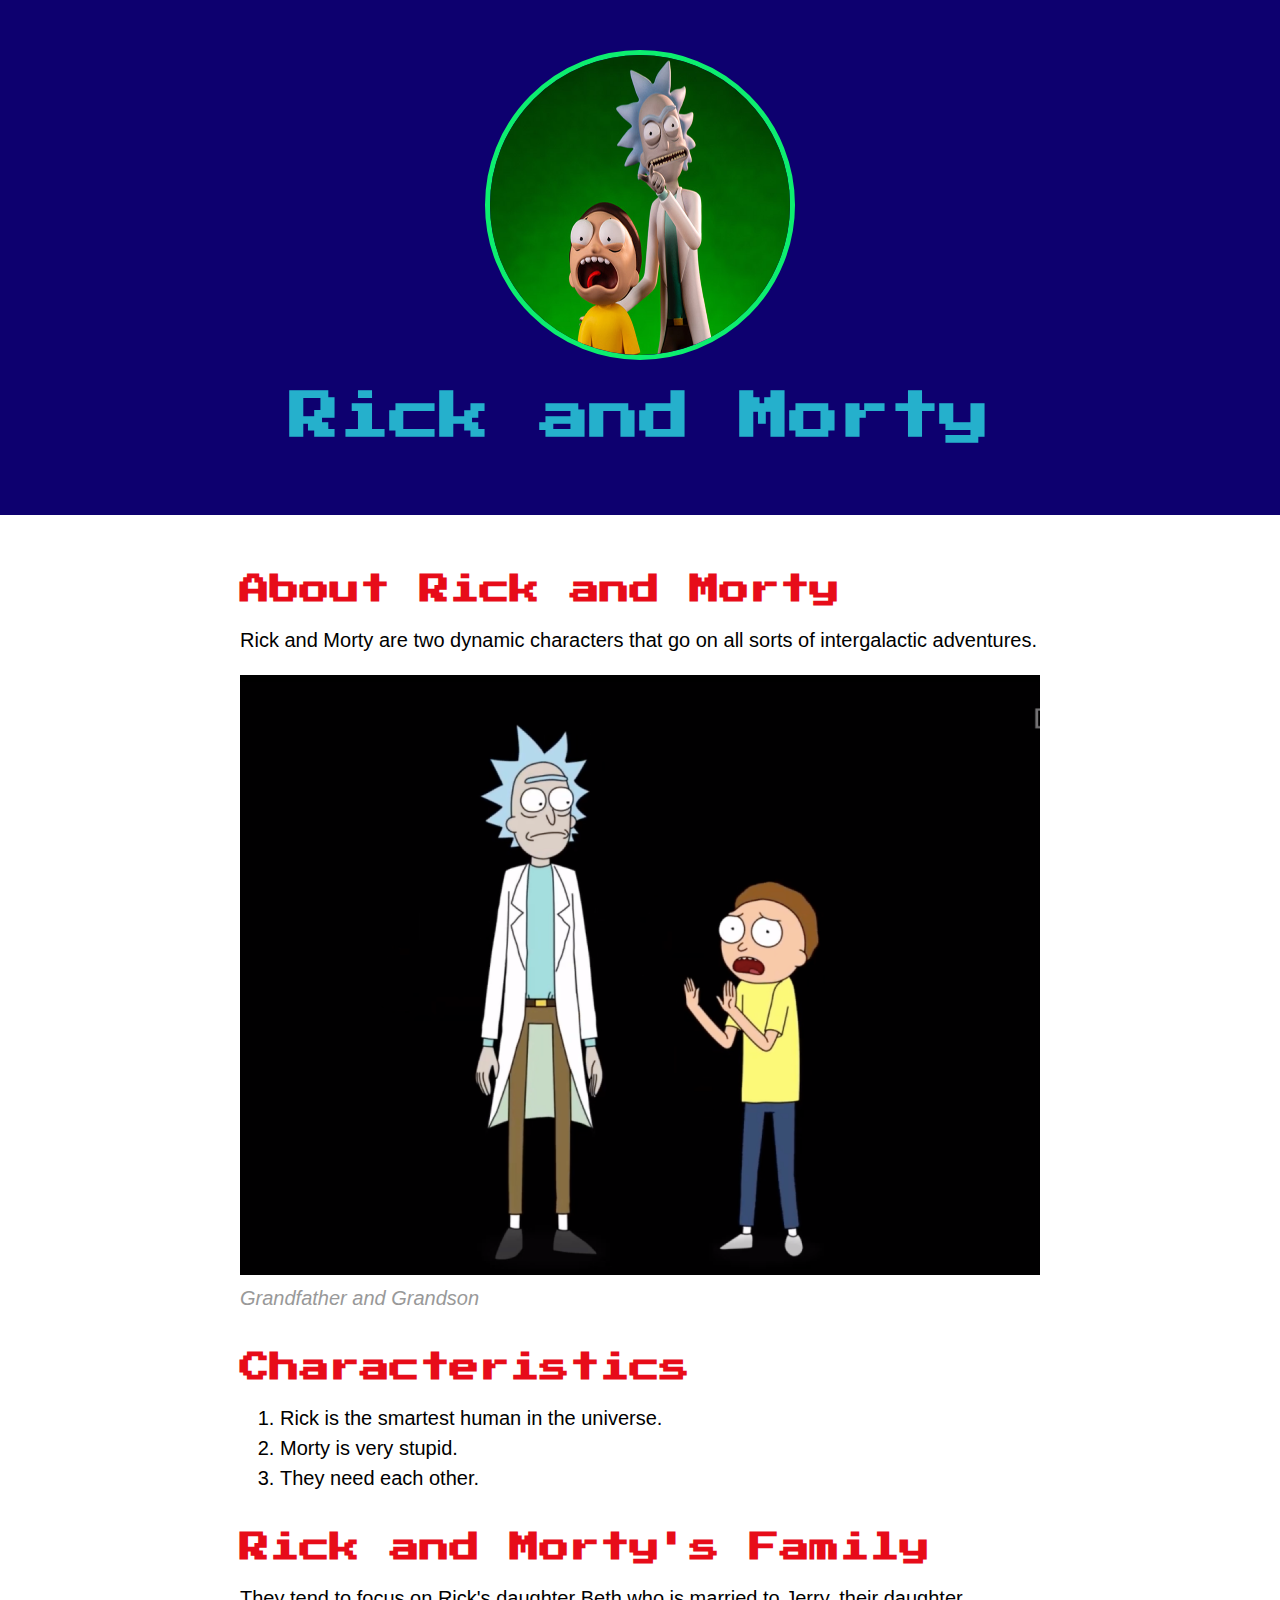
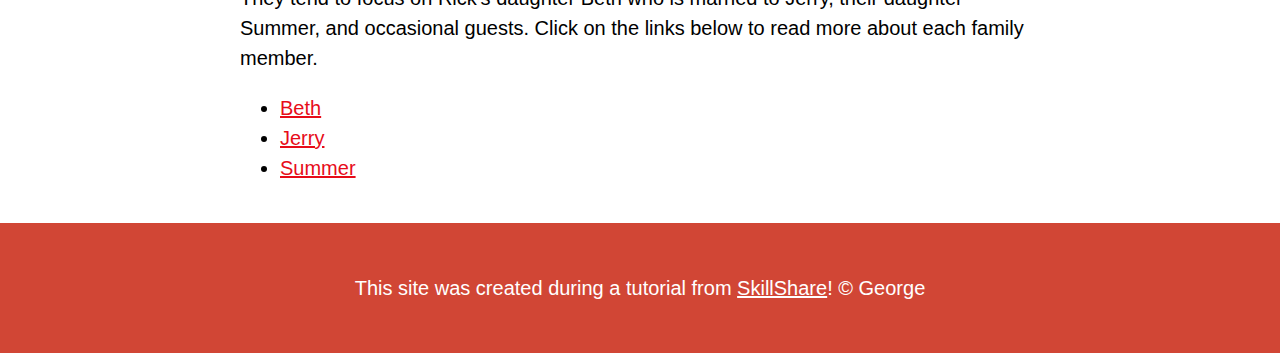
<file: index.html>
<!DOCTYPE html>
<html>
<head>
	<title>Rick and Morty</title>
	<link rel="icon" href="img/RicknMorty.jpeg">
	<link href="https://fonts.googleapis.com/css2?family=Press+Start+2P&display=swap" rel="stylesheet">
	<link rel="stylesheet" type="text/css" href="css/hero.css">

</head>
<body>
	<!-- header element -->
	<header>
		<img src="img/RicknMorty.jpeg">
		<h1>Rick and Morty</h1>
	</header>

	<!-- main element -->
	<main>
		<h2>About Rick and Morty</h2>
		<p>Rick and Morty are two dynamic characters that go on all sorts of intergalactic adventures.</p>
		<img src="img/RicknMortyBig.jpeg">
		<p class="caption">Grandfather and Grandson</p>
		
		<!-- characteristics -->
		<h2>Characteristics</h2>
		<ol>
			<li>Rick is the smartest human in the universe.</li>
			<li>Morty is very stupid.</li>
			<li>They need each other.</li>
		</ol>
		
		<!-- friends -->
		<h2>Rick and Morty's Family</h2>
		<p>They tend to focus on Rick's daughter Beth who is married to Jerry, their daughter Summer, and occasional guests. Click on the links below to read more about each family member.</p>
		<ul>
			<li><a target="_blank" href="https://rickandmorty.fandom.com/wiki/Beth_Smith">Beth</a></li>
			<li><a target="_blank" href="https://rickandmorty.fandom.com/wiki/Jerry_Smith">Jerry</a></li>
			<li><a target="_blank" href="https://rickandmorty.fandom.com/wiki/Summer_Smith">Summer</a></li>
		</ul>
	</main>

	<!-- footer -->
	<footer>
		<p>This site was created during a tutorial from <a target="_blank" href="https://www.skillshare.com/classes/Hand-Code-Your-First-Website-HTML-CSS-Basics/1575146775/projects">SkillShare</a>! &copy; George</p>
	</footer>
</body>
</html>
</file>
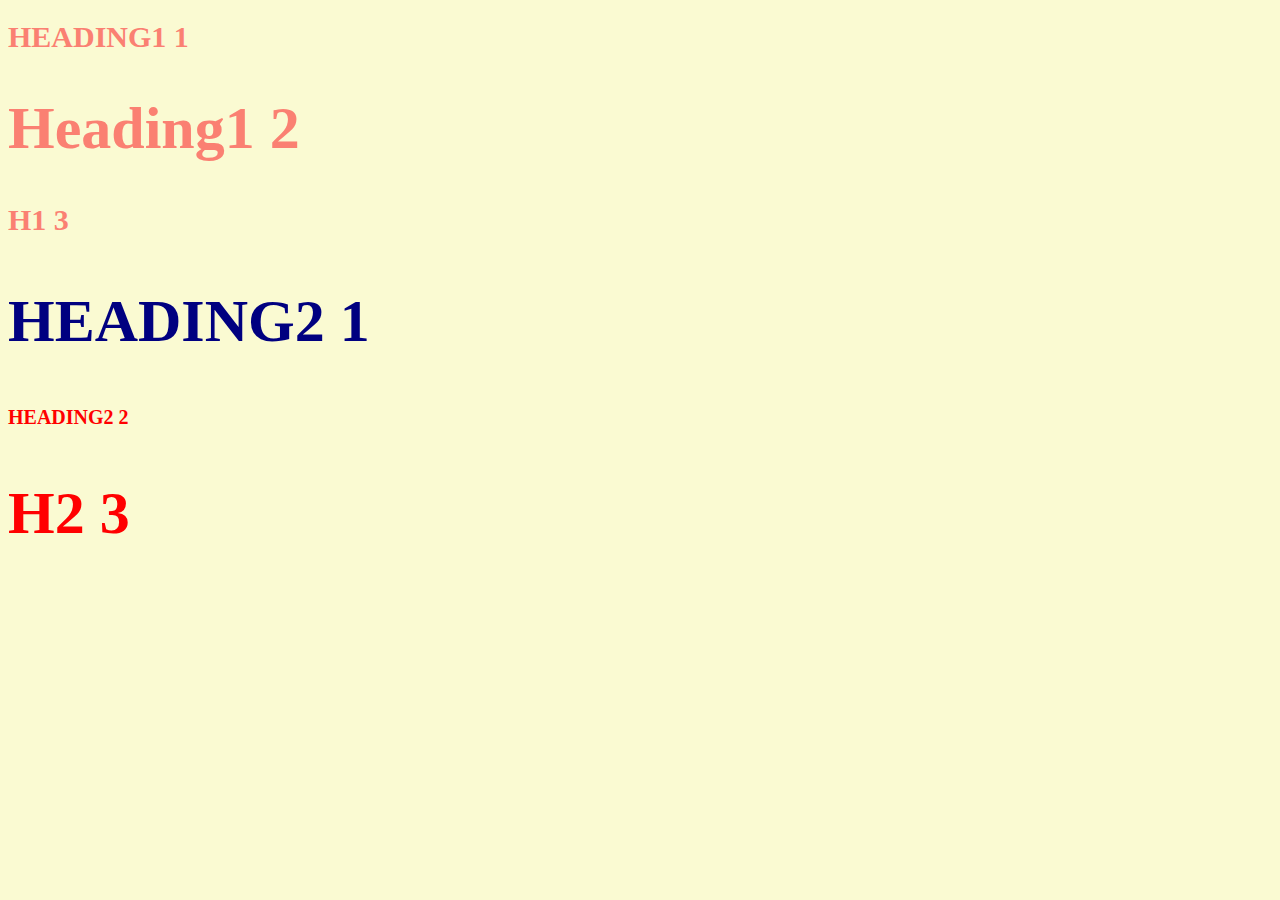
<file: style-test.html>
<!DOCTYPE html>
<html>
<head>
	<title>Style Test</title>
	<link rel="stylesheet" type="text/css" href="css/test.css">
</head>
<body>

	<h1 class="uppercase">Heading1 1</h1>
	<h1 class="big">Heading1 2</h1>
	<h1>H1 3</h1>
	<h2 class="big uppercase">Heading2 1</h2>
	<h2 class="uppercase">Heading2 2</h2>
	<h2 class="big">H2 3</h2>

</body>
</html>
</file>
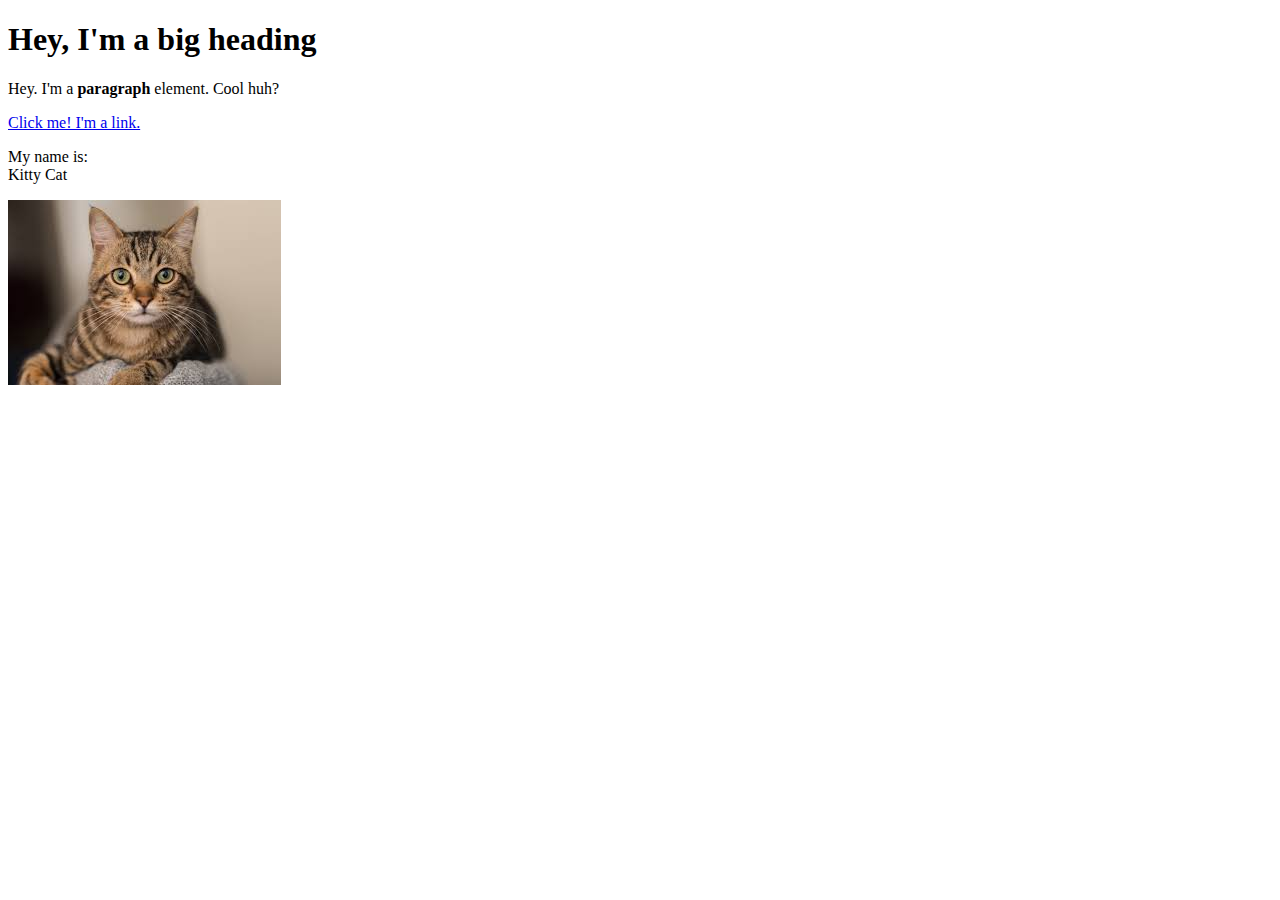
<file: Test.html>
<!DOCTYPE html>
<html>
<head>
	<title>Test Page</title>
</head>
<body>
	<h1>Hey, I'm a big heading</h1>
	<p>Hey. I'm a <b>paragraph</b> element. Cool huh?</p>
	<a href="https://google.com" target="_blank" title="Let's go to google">Click me! I'm a link.</a>
	<p>My name is:<br>
	Kitty Cat</p>
	<img src="img/cat.jpg">
</body>
</html>
</file>
<file: css/hero.css>
body{
	margin: 0;
	font-family: helvetica, arial, sans-serif;
	font-size: 20px;
	line-height: 30px;

}

header{
	background-color: #0D006F;
	text-align: center;
	padding-top: 50px;
	padding-bottom: 50px;
}

header h1{
	color: #25B0CC;
	font-size: 50px;
	
}

h1, h2{
	font-family: 'Press Start 2P', cursive;
}

header img{
	border-radius: 170px;
	width: 300px;
	height: 300px;
	border: 5px solid #0DEE6F;
}

main{
	max-width: 800px;
	margin: 0 auto;
	padding: 20px;

}

main img{
	max-width: 100%;
}

h2{
	font-size: 30px;
	color: #e70c19;
	margin: 40px 0 10px;
}

a{
	color: #e70c19
}

a:hover{
	color: white;
	background-color: #483a94
}

footer{
	background-color: #d14635;
	text-align: center;
	color: white;
	padding: 50px;
}

footer p{
	margin: 0;
}

footer a{
	color: white;
}
footer a:hover{
	opacity: .5;
	background-color: transparent;
}

p.caption{
	color: #999999;
	font-style: italic;
	margin-top: 0;
}
</file>
<file: css/test.css>
body{
		background-color: lightgoldenrodyellow;
	}
	h1 {
		font-size: 30px;
		color: salmon;
	}

	h2 {
		color: red;
		font-size: 20px;
	}

	.big{
		font-size: 60px;
	}

	.uppercase {
		text-transform: uppercase;
	}

	.big.uppercase{
		color: navy;
	}
</file>
